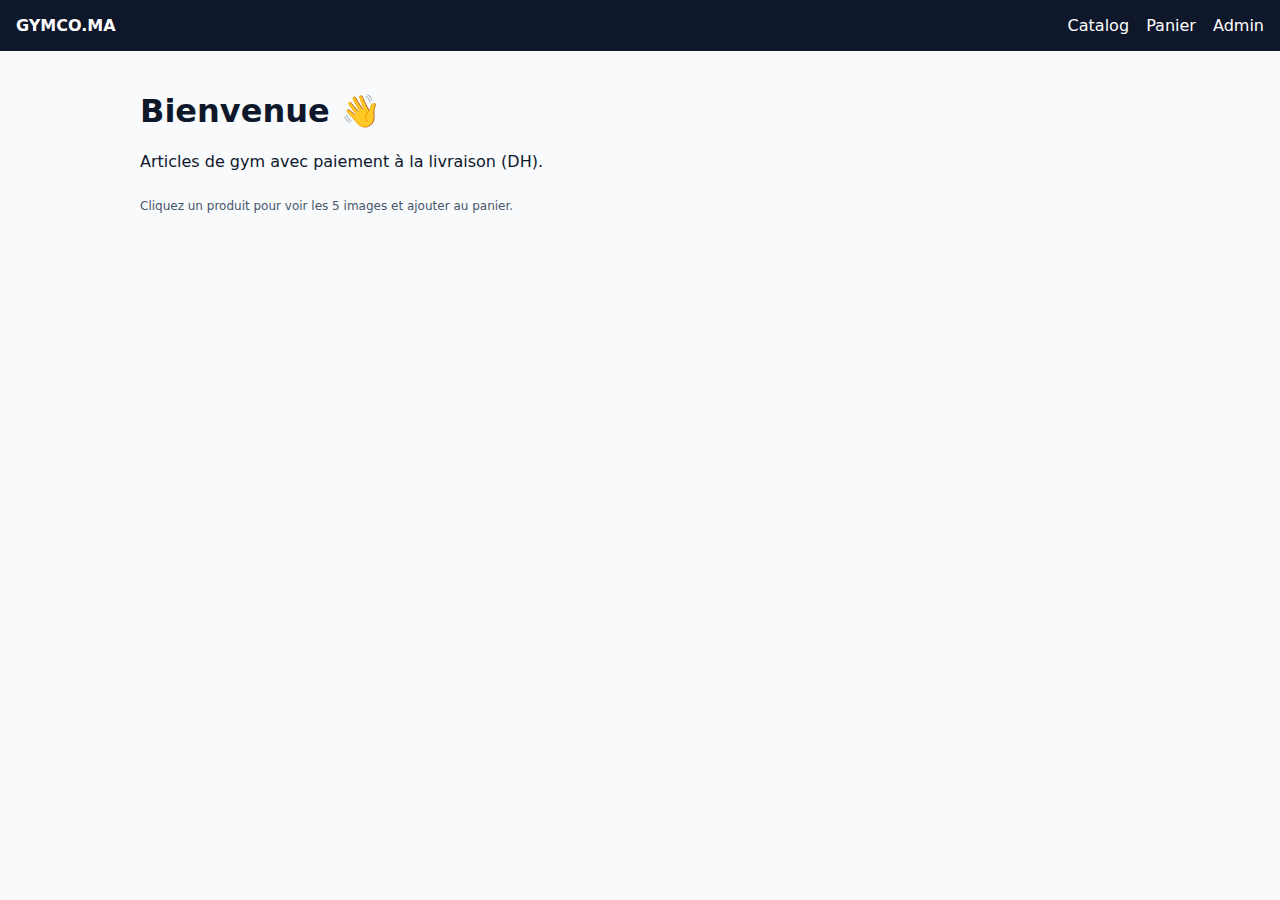
<file: index.html>
<!DOCTYPE html>
<html lang="fr">
<head>
  <meta charset="UTF-8">
  <meta name="viewport" content="width=device-width,initial-scale=1.0">
  <title>GymShop</title>
  <style>
    body { font-family: system-ui,-apple-system,Segoe UI,Roboto,Arial; margin:0; background:#f8fafc; color:#0f172a; }
    header { display:flex; justify-content:space-between; align-items:center; padding:16px; background:#0f172a; color:white; }
    .brand { font-weight:900; }
    nav a { color:white; margin-left:12px; text-decoration:none; }
    main { max-width:1000px; margin:0 auto; padding:20px; }
    .grid { display:grid; grid-template-columns:repeat(auto-fill,minmax(220px,1fr)); gap:16px; }
    .card { border:1px solid #e2e8f0; border-radius:12px; padding:12px; background:white; cursor:pointer }
    .price { font-weight:900; font-size:18px; }
    .small { font-size:12px; color:#64748b; }
    .img { height:160px; background:#e2e8f0; border-radius:10px; margin-bottom:8px; display:flex; align-items:center; justify-content:center; overflow:hidden }
    .img img { width:100%; height:100%; object-fit:cover }

    /* Modal */
    .modal { position:fixed; inset:0; background:rgba(2,6,23,.75); display:none; align-items:center; justify-content:center; padding:16px; z-index:50 }
    .modal.open { display:flex }
    .box { width:min(1000px,100%); background:#fff; color:#0f172a; border-radius:16px; overflow:hidden; display:grid; grid-template-columns:1.2fr 1fr; border:1px solid #e2e8f0 }
    @media (max-width:900px){ .box { grid-template-columns:1fr } }
    .gal { position:relative; padding:12px; border-right:1px solid #e2e8f0 }
    .hero { height:420px; background:#f1f5f9; border-radius:12px; border:1px solid #e2e8f0; display:flex; align-items:center; justify-content:center; overflow:hidden }
    .hero img { width:100%; height:100%; object-fit:contain }
    .thumbs { margin-top:8px; display:flex; gap:8px; overflow-x:auto; padding-bottom:8px }
    .thumbs img { width:80px; height:80px; border-radius:10px; border:1px solid #e2e8f0; object-fit:cover; opacity:.9; cursor:pointer }
    .thumbs img.active { outline:2px solid #22c55e; opacity:1 }
    .nav { position:absolute; inset:0; display:flex; align-items:center; justify-content:space-between; pointer-events:none }
    .nav button { pointer-events:auto; all:unset; cursor:pointer; background:#00000066; color:#fff; padding:8px 10px; border-radius:10px; margin:8px }

    .info { padding:16px; display:flex; flex-direction:column; gap:8px }
    .x { all:unset; cursor:pointer; position:absolute; top:8px; right:10px; background:#00000066; color:#fff; padding:8px 10px; border-radius:10px }
    .title { font-size:22px; font-weight:800; margin:0 }
    .sku { font-size:12px; color:#64748b }
    .priceBig { font-weight:900; font-size:24px }
    .btn { padding:10px 14px; border:1px solid #e2e8f0; border-radius:999px; background:#0f172a; color:#fff; cursor:pointer }
    .btn.secondary { background:#fff; color:#0f172a }
    .badges { display:flex; gap:8px; flex-wrap:wrap }
    .badge { border:1px solid #e2e8f0; border-radius:999px; padding:6px 10px; color:#475569; font-size:12px }
    .notice { font-size:12px; color:#475569 }
  </style>
</head>
<body>
  <header>
    <div class="brand">GYMCO.MA</div>
    <nav>
      <a href="#">Catalog</a>
      <a href="#">Panier</a>
      <a href="admin.html">Admin</a>
    </nav>
  </header>

  <main>
    <h1>Bienvenue 👋</h1>
    <p>Articles de gym avec paiement à la livraison (DH).</p>

    <!-- PRODUCTS GRID -->
    <div id="grid" class="grid"></div>
    <p class="notice">Cliquez un produit pour voir les 5 images et ajouter au panier.</p>
  </main>

  <!-- MODAL -->
  <div id="modal" class="modal" role="dialog" aria-modal="true" aria-label="Produit">
    <div class="box">
      <button class="x" id="closeModal" aria-label="Fermer">✕</button>

      <section class="gal">
        <div class="hero"><img id="heroImg" alt="Image produit" /></div>
        <div class="nav">
          <button id="prev" aria-label="Précédent">◀</button>
          <button id="next" aria-label="Suivant">▶</button>
        </div>
        <div class="thumbs" id="thumbs"></div>
      </section>

      <section class="info">
        <h2 class="title" id="mTitle"></h2>
        <div class="sku" id="mSku"></div>
        <div class="priceBig" id="mPrice"></div>
        <p id="mDesc"></p>
        <div class="badges">
          <span class="badge">Livraison 24–72h</span>
          <span class="badge">Retour 30 jours</span>
          <span class="badge">Paiement à la livraison</span>
        </div>
        <div style="display:flex;gap:8px;flex-wrap:wrap">
          <button class="btn" id="addToCart">Ajouter au panier</button>
          <button class="btn secondary" id="buyNow">Commander maintenant</button>
        </div>
        <div class="notice">Nous appelons pour confirmer avant expédition.</div>
      </section>
    </div>
  </div>

  <script>
    // -------- Load products from products.json --------
    let products = [];

    async function loadProducts(){
      try {
        const res = await fetch('products.json', { cache: 'no-store' });
        products = await res.json();
      } catch (e) {
        console.error('Failed to load products.json', e);
        products = [];
      }
    }

    // -------- Render grid (after load) --------
    async function renderGrid(){
      await loadProducts();
      const $grid = document.getElementById('grid');
      if (!products.length){
        $grid.innerHTML = '<p class="small">Aucun produit. Éditez <code>products.json</code>.</p>';
        return;
      }
      $grid.innerHTML = products.map(p => `
        <article class="card" data-id="${p.id}">
          <div class="img"><img src="${p.cover}" alt="${p.name}"></div>
          <div class="small">ID: ${p.id}</div>
          <div style="font-weight:700">${p.name}</div>
          <div class="price">${Number(p.price).toLocaleString('fr-MA')} ${p.currency || 'DH'}</div>
        </article>
      `).join('');
    }


    // -------- Cart (localStorage demo) --------
    function getCart(){ return JSON.parse(localStorage.getItem('cart')||'[]'); }
    function setCart(c){ localStorage.setItem('cart', JSON.stringify(c)); }
    function addItem(p){
      const cart = getCart();
      const ex = cart.find(x=>x.id===p.id);
      if (ex) ex.qty = (ex.qty||1)+1; else cart.push({ id:p.id, name:p.name, price:p.price, currency:p.currency, qty:1 });
      setCart(cart);
      alert('Ajouté au panier');
    }

    // -------- Render grid --------
    const $grid = document.getElementById('grid');
    $grid.innerHTML = products.map(p => `
      <article class="card" data-id="${p.id}">
        <div class="img"><img src="${p.cover}" alt="${p.name}"></div>
        <div class="small">ID: ${p.id}</div>
        <div style="font-weight:700">${p.name}</div>
        <div class="price">${p.price.toLocaleString('fr-MA')} ${p.currency}</div>
      </article>
    `).join('');

    // -------- Modal logic --------
    const $modal = document.getElementById('modal');
    const $heroImg = document.getElementById('heroImg');
    const $thumbs = document.getElementById('thumbs');
    const $mTitle = document.getElementById('mTitle');
    const $mSku = document.getElementById('mSku');
    const $mPrice = document.getElementById('mPrice');
    const $mDesc = document.getElementById('mDesc');
    const $close = document.getElementById('closeModal');
    const $add = document.getElementById('addToCart');
    const $buy = document.getElementById('buyNow');
    const $prev = document.getElementById('prev');
    const $next = document.getElementById('next');

    let current = null; // product
    let idx = 0;        // image index

    function openModal(p){
      current = p; idx = 0;
      $mTitle.textContent = p.name;
      $mSku.textContent = 'ID: ' + p.id;
      $mPrice.textContent = p.price.toLocaleString('fr-MA') + ' ' + p.currency;
      $mDesc.textContent = p.desc || '';
      renderGallery();
      $modal.classList.add('open');
      document.body.style.overflow = 'hidden';
    }
    function closeModal(){
      $modal.classList.remove('open');
      document.body.style.overflow = 'auto';
    }
    function renderGallery(){
      const imgs = current.images?.length ? current.images : [current.cover];
      idx = Math.max(0, Math.min(idx, imgs.length-1));
      $heroImg.src = imgs[idx];
      $heroImg.alt = `${current.name} – image ${idx+1}`;
      $thumbs.innerHTML = imgs.map((src,i)=>`<img src="${src}" alt="miniature ${i+1}" data-i="${i}" class="${i===idx?'active':''}">`).join('');
    }

    // open
    $grid.addEventListener('click', e=>{
      const card = e.target.closest('.card'); if (!card) return;
      const id = card.getAttribute('data-id');
      const p = products.find(x=>x.id===id);
      if (p) openModal(p);
    });
    // close
    $close.addEventListener('click', closeModal);
    $modal.addEventListener('click', e=>{ if (e.target === $modal) closeModal(); });
    document.addEventListener('keydown', e=>{ if (e.key==='Escape') closeModal(); });

    // thumbs
    $thumbs.addEventListener('click', e=>{
      const im = e.target.closest('img'); if (!im) return;
      idx = Number(im.dataset.i)||0; renderGallery();
    });

    // arrows
    $prev.addEventListener('click', ()=>{ idx = (idx-1+current.images.length)%current.images.length; renderGallery(); });
    $next.addEventListener('click', ()=>{ idx = (idx+1)%current.images.length; renderGallery(); });

    // swipe on hero (mobile)
    let startX=null;
    $heroImg.addEventListener('touchstart', e=>{ startX = e.touches[0].clientX; });
    $heroImg.addEventListener('touchend', e=>{
      if (startX===null) return; const dx = e.changedTouches[0].clientX - startX; startX=null;
      if (Math.abs(dx)<40) return; if (dx>0) $prev.click(); else $next.click();
    });

    // actions
    $add.addEventListener('click', ()=>{ if (current) addItem(current); });
    $buy.addEventListener('click', ()=>{ if (current) { addItem(current); alert('Passer à la commande (à faire)'); } });
  </script>
</body>
</html>
</file>
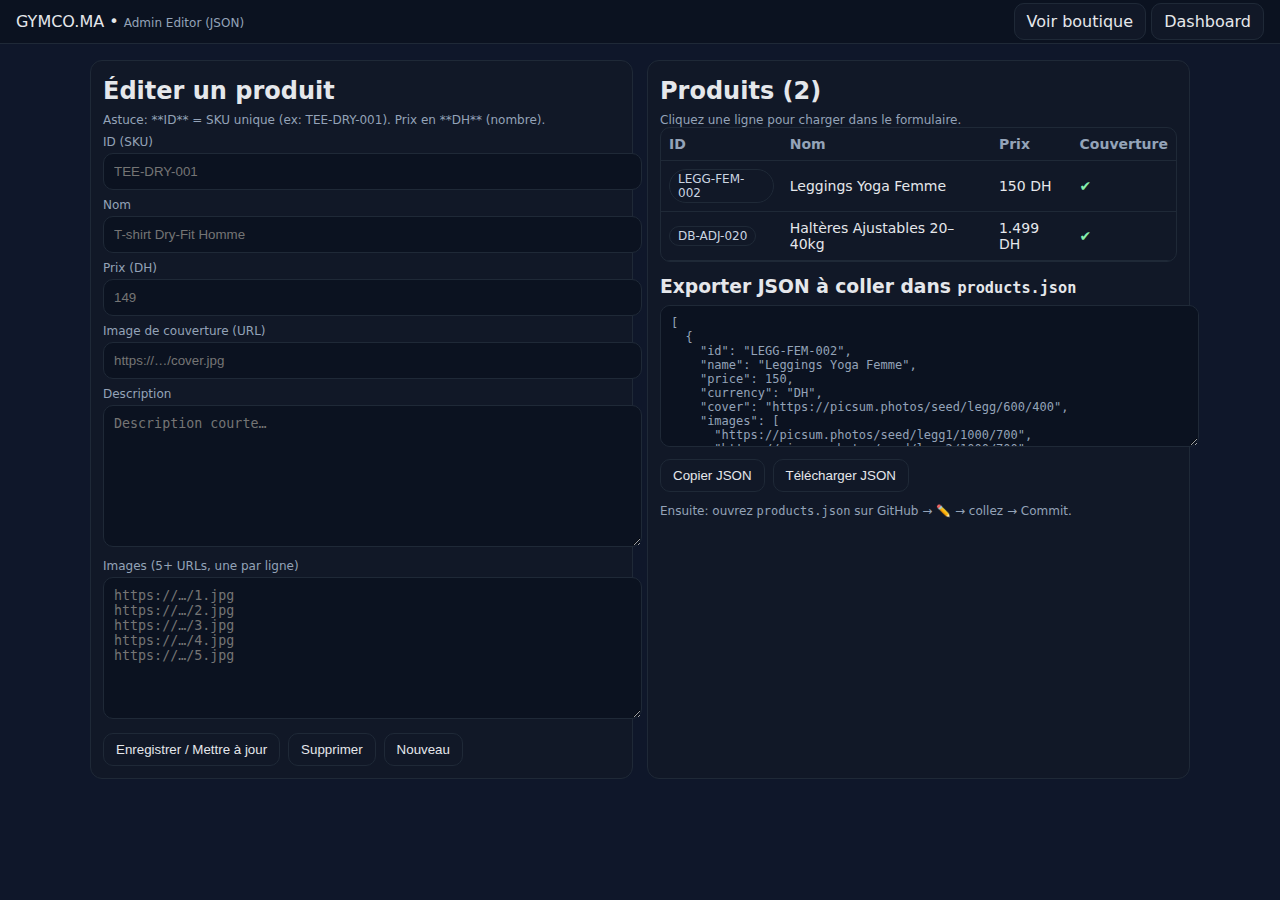
<file: admin-edit.html>
<!DOCTYPE html>
<html lang="fr">
<head>
  <meta charset="UTF-8" />
  <meta name="viewport" content="width=device-width,initial-scale=1.0" />
  <title>Admin Editor • GymShop</title>
  <style>
    body { font-family: system-ui,-apple-system,Segoe UI,Roboto,Arial; margin:0; background:#0f172a; color:#e5e7eb }
    header { display:flex; justify-content:space-between; align-items:center; padding:12px 16px; background:#0b1220; border-bottom:1px solid #1f2937 }
    a.btn, button.btn { padding:8px 12px; border:1px solid #1f2937; border-radius:10px; background:#111827; color:#e5e7eb; text-decoration:none; cursor:pointer }
    .wrap { max-width:1100px; margin:0 auto; padding:16px }
    .grid { display:grid; grid-template-columns:1fr 1fr; gap:14px }
    @media (max-width:900px){ .grid{ grid-template-columns:1fr } }
    .card { background:#111827; border:1px solid #1f2937; border-radius:12px; padding:12px }
    label { display:block; font-size:12px; color:#94a3b8; margin:8px 0 4px }
    input, textarea { width:100%; padding:10px; border-radius:10px; border:1px solid #1f2937; background:#0b1220; color:#e5e7eb }
    textarea { min-height:120px }
    table { width:100%; border-collapse:collapse; }
    th, td { border-bottom:1px solid #1f2937; padding:8px; font-size:14px }
    th { text-align:left; color:#94a3b8 }
    .row-actions button { margin-right:6px }
    .muted { color:#94a3b8; font-size:12px }
    .pill { display:inline-block; padding:2px 8px; border:1px solid #1f2937; border-radius:999px; font-size:12px; color:#cbd5e1 }
    .danger { background:#7f1d1d; border-color:#b91c1c }
    .ok { background:#166534; border-color:#16a34a }
    .good { color:#86efac }
  </style>
</head>
<body>
  <header>
    <div>GYMCO.MA • <span class="muted">Admin Editor (JSON)</span></div>
    <nav>
      <a class="btn" href="index.html">Voir boutique</a>
      <a class="btn" href="dashboard.html">Dashboard</a>
    </nav>
  </header>

  <div class="wrap">
    <div class="grid">
      <!-- Left: editor form -->
      <section class="card">
        <h2 style="margin:4px 0 8px">Éditer un produit</h2>
        <form id="form">
          <div class="muted">Astuce: **ID** = SKU unique (ex: TEE-DRY-001). Prix en **DH** (nombre).</div>
          <label>ID (SKU)</label>
          <input id="f_id" placeholder="TEE-DRY-001" required>
          <label>Nom</label>
          <input id="f_name" placeholder="T-shirt Dry-Fit Homme" required>
          <label>Prix (DH)</label>
          <input id="f_price" type="number" min="0" step="1" placeholder="149" required>
          <label>Image de couverture (URL)</label>
          <input id="f_cover" placeholder="https://…/cover.jpg">
          <label>Description</label>
          <textarea id="f_desc" placeholder="Description courte…"></textarea>
          <label>Images (5+ URLs, une par ligne)</label>
          <textarea id="f_images" placeholder="https://…/1.jpg
https://…/2.jpg
https://…/3.jpg
https://…/4.jpg
https://…/5.jpg"></textarea>
          <div style="display:flex;gap:8px;margin-top:10px">
            <button class="btn ok" type="submit">Enregistrer / Mettre à jour</button>
            <button class="btn danger" type="button" id="btnDelete">Supprimer</button>
            <button class="btn" type="button" id="btnReset">Nouveau</button>
          </div>
          <div class="muted" id="msg"></div>
        </form>
      </section>

      <!-- Right: products table + export -->
      <section class="card">
        <h2 style="margin:4px 0 8px">Produits (<span id="count">0</span>)</h2>
        <div class="muted">Cliquez une ligne pour charger dans le formulaire.</div>
        <div style="max-height:360px; overflow:auto; border:1px solid #1f2937; border-radius:10px">
          <table id="table">
            <thead>
              <tr><th>ID</th><th>Nom</th><th>Prix</th><th>Couverture</th></tr>
            </thead>
            <tbody></tbody>
          </table>
        </div>

        <h3 style="margin:14px 0 8px">Exporter JSON à coller dans <code>products.json</code></h3>
        <textarea id="out" class="muted" readonly></textarea>
        <div style="display:flex;gap:8px;margin-top:8px">
          <button class="btn" id="btnCopy">Copier JSON</button>
          <button class="btn" id="btnDownload">Télécharger JSON</button>
        </div>
        <p class="muted">Ensuite: ouvrez <code>products.json</code> sur GitHub → ✏️ → collez → Commit.</p>
      </section>
    </div>
  </div>

  <script>
    // ---- State ----
    let products = [];

    async function loadProducts(){
      try {
        const res = await fetch('products.json', { cache: 'no-store' });
        products = await res.json();
      } catch (e) {
        products = [];
      }
    }

    function toMoney(n){ return Number(n||0).toLocaleString('fr-MA') + ' DH'; }

    function renderTable(){
      const tbody = document.querySelector('#table tbody');
      tbody.innerHTML = products.map(p => `
        <tr data-id="${p.id}">
          <td><span class="pill">${p.id}</span></td>
          <td>${p.name || ''}</td>
          <td>${toMoney(p.price)}</td>
          <td>${p.cover ? '<span class="good">✔</span>' : '—'}</td>
        </tr>
      `).join('');
      document.getElementById('count').textContent = products.length;
    }

    function setForm(p){
      document.getElementById('f_id').value = p?.id || '';
      document.getElementById('f_name').value = p?.name || '';
      document.getElementById('f_price').value = p?.price ?? '';
      document.getElementById('f_cover').value = p?.cover || '';
      document.getElementById('f_desc').value = p?.desc || '';
      document.getElementById('f_images').value = (p?.images || []).join('\n');
      document.getElementById('msg').textContent = '';
    }

    function getForm(){
      const id = document.getElementById('f_id').value.trim();
      const name = document.getElementById('f_name').value.trim();
      const price = Number(document.getElementById('f_price').value);
      const cover = document.getElementById('f_cover').value.trim();
      const desc = document.getElementById('f_desc').value.trim();
      const images = document.getElementById('f_images').value
        .split('\n').map(s=>s.trim()).filter(Boolean);

      return { id, name, price, currency:'DH', cover, images, desc };
    }

    function upsertProduct(p){
      const i = products.findIndex(x=>x.id === p.id);
      if (i >= 0) products[i] = p; else products.unshift(p);
    }

    function deleteProduct(id){
      products = products.filter(x => x.id !== id);
    }

    function exportJSON(){
      return JSON.stringify(products, null, 2);
    }

    function refreshOutput(){
      document.getElementById('out').value = exportJSON();
      renderTable();
    }

    // ---- Events ----
    document.getElementById('table').addEventListener('click', e=>{
      const tr = e.target.closest('tr'); if (!tr) return;
      const id = tr.getAttribute('data-id');
      const p = products.find(x=>x.id === id);
      if (p) setForm(p);
    });

    document.getElementById('form').addEventListener('submit', (e)=>{
      e.preventDefault();
      const p = getForm();
      if (!p.id) { alert('ID (SKU) requis'); return; }
      if (!p.name) { alert('Nom requis'); return; }
      if (!(p.images && p.images.length >= 5)) {
        if (!confirm('Moins de 5 images. Continuer ?')) return;
      }
      upsertProduct(p);
      setForm(p);
      refreshOutput();
      document.getElementById('msg').textContent = '✅ Enregistré dans l’éditeur (copiez le JSON ci-dessous).';
    });

    document.getElementById('btnDelete').addEventListener('click', ()=>{
      const id = document.getElementById('f_id').value.trim();
      if (!id) return;
      if (confirm('Supprimer ce produit ?')) {
        deleteProduct(id);
        setForm({});
        refreshOutput();
      }
    });

    document.getElementById('btnReset').addEventListener('click', ()=> setForm({}));

    document.getElementById('btnCopy').addEventListener('click', async ()=>{
      try {
        await navigator.clipboard.writeText(exportJSON());
        alert('JSON copié. Ouvrez products.json sur GitHub et collez.');
      } catch (e) {
        alert('Copie échouée. Sélectionnez manuellement le texte et copiez.');
      }
    });

    document.getElementById('btnDownload').addEventListener('click', ()=>{
      const blob = new Blob([exportJSON()], { type:'application/json' });
      const a = document.createElement('a');
      a.href = URL.createObjectURL(blob);
      a.download = 'products.json';
      a.click();
    });

    // ---- Init ----
    (async function init(){
      await loadProducts();
      renderTable();
      refreshOutput();
    })();
  </script>
</body>
</html>
</file>
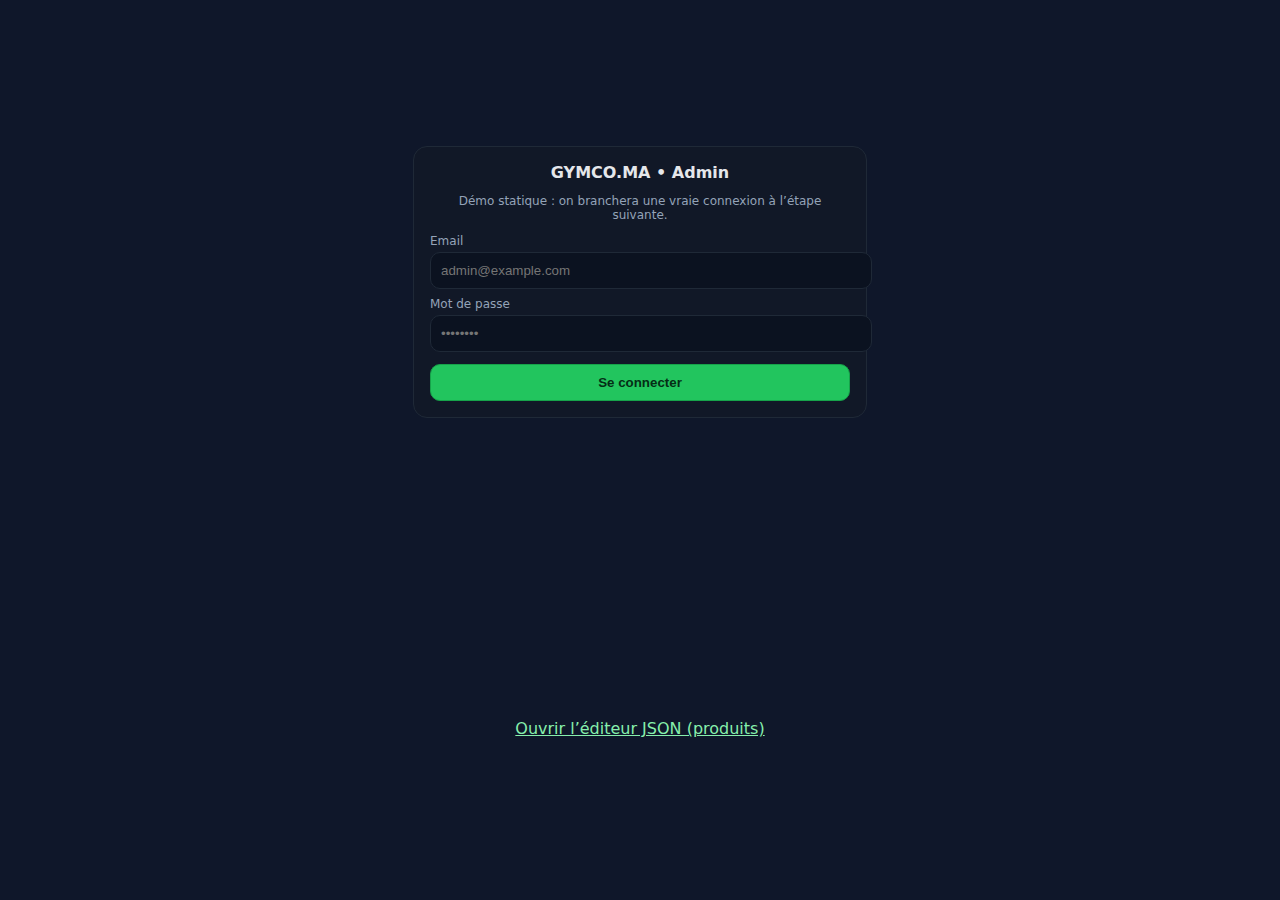
<file: admin.html>
<!DOCTYPE html>
<html lang="fr">
<head>
  <meta charset="UTF-8">
  <meta name="viewport" content="width=device-width,initial-scale=1.0">
  <title>Admin • GymShop</title>
  <style>
    body { font-family: system-ui,-apple-system,Segoe UI,Roboto,Arial; margin:0; background:#0f172a; color:#e5e7eb; display:grid; place-items:center; height:100dvh }
    .card { width:min(420px,94%); background:#111827; border:1px solid #1f2937; border-radius:14px; padding:16px }
    label { display:block; font-size:12px; color:#94a3b8; margin:8px 0 4px }
    input { width:100%; padding:10px; border-radius:10px; border:1px solid #1f2937; background:#0b1220; color:#e5e7eb }
    button { width:100%; margin-top:12px; padding:10px; border-radius:10px; border:1px solid #16a34a; background:#22c55e; color:#052e16; font-weight:800; cursor:pointer }
    .brand { text-align:center; font-weight:900; margin-bottom:8px }
    .note { font-size:12px; color:#94a3b8; text-align:center }
  </style>
</head>
<body>
  <div class="card">
    <div class="brand">GYMCO.MA • Admin</div>
    <p class="note">Démo statique : on branchera une vraie connexion à l’étape suivante.</p>
    <label>Email</label>
    <input id="email" placeholder="admin@example.com" />
    <label>Mot de passe</label>
    <input id="pass" type="password" placeholder="••••••••" />
    <button id="login">Se connecter</button>
  </div>

  <script>
    // DEMO ONLY: accept any email+pass and redirect to a placeholder dashboard
    document.getElementById('login').addEventListener('click', ()=>{
      const email = document.getElementById('email').value.trim();
      const pass  = document.getElementById('pass').value.trim();
      if(!email || !pass) { alert('Entrez email et mot de passe'); return; }
      location.href = 'dashboard.html';
    });
  </script>
  <p style="text-align:center;margin-top:10px">
  <a href="admin-edit.html" style="color:#86efac">Ouvrir l’éditeur JSON (produits)</a>
</p>
</body>
</html>
</file>
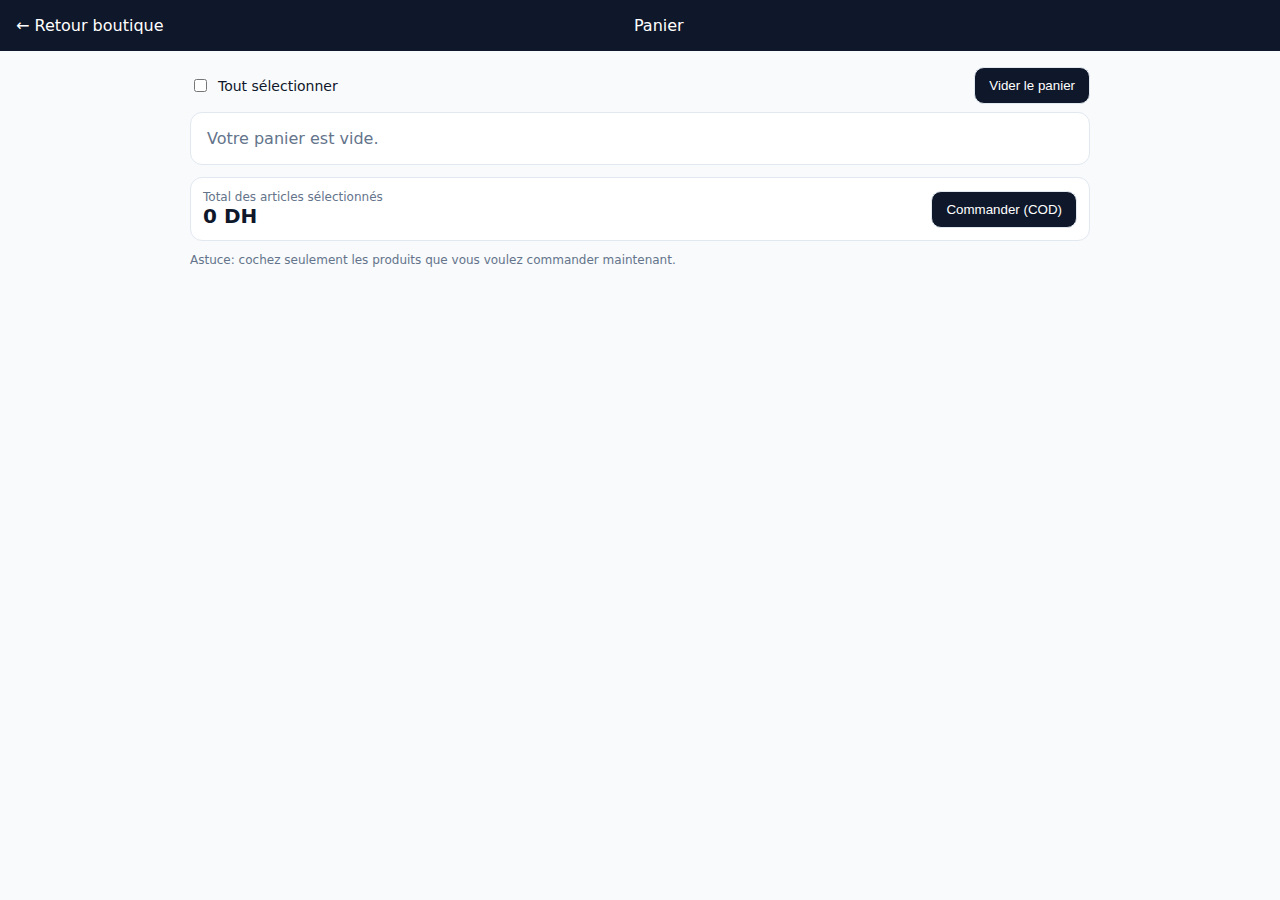
<file: cart.html>
<!DOCTYPE html>
<html lang="fr">
<head>
  <meta charset="UTF-8">
  <meta name="viewport" content="width=device-width,initial-scale=1.0">
  <title>Panier • GymShop</title>
  <style>
    body { font-family: system-ui,-apple-system,Segoe UI,Roboto,Arial; margin:0; background:#f8fafc; color:#0f172a }
    header { display:flex; justify-content:space-between; align-items:center; padding:16px; background:#0f172a; color:#fff }
    header a { color:#fff; text-decoration:none }
    main { max-width:900px; margin:0 auto; padding:16px }
    .list { border:1px solid #e2e8f0; border-radius:12px; background:#fff; overflow:hidden }
    .row { display:grid; grid-template-columns:28px 1fr auto auto 30px; gap:10px; align-items:center; padding:10px 12px; border-bottom:1px solid #e2e8f0 }
    .row:last-child { border-bottom:none }
    .img { width:48px; height:48px; border:1px solid #e2e8f0; border-radius:8px; overflow:hidden; background:#f1f5f9; display:flex; align-items:center; justify-content:center; margin-right:8px }
    .img img { width:100%; height:100%; object-fit:cover }
    .name { font-weight:700; font-size:14px }
    .id { font-size:12px; color:#64748b }
    .price { font-weight:900 }
    .qty { display:flex; align-items:center; gap:6px }
    .qty button { width:26px; height:26px; border-radius:8px; border:1px solid #e2e8f0; background:#fff; cursor:pointer }
    .del { all:unset; cursor:pointer; color:#ef4444; text-align:center }
    .topbar { display:flex; justify-content:space-between; align-items:center; margin-bottom:8px }
    .selectall { display:flex; align-items:center; gap:8px; font-size:14px }
    .empty { padding:16px; color:#64748b }
    .totalbar { position:sticky; bottom:0; background:#fff; border:1px solid #e2e8f0; border-radius:12px; margin-top:12px; padding:12px; display:flex; justify-content:space-between; align-items:center }
    .btn { padding:10px 14px; border:1px solid #e2e8f0; border-radius:10px; background:#0f172a; color:#fff; cursor:pointer }
    .muted { color:#64748b; font-size:12px }
  </style>
</head>
<body>
  <header>
    <a href="index.html">← Retour boutique</a>
    <div>Panier</div>
    <div style="width:110px"></div>
  </header>

  <main>
    <div class="topbar">
      <label class="selectall">
        <input type="checkbox" id="checkAll">
        <span>Tout sélectionner</span>
      </label>
      <button class="btn" id="clearCart">Vider le panier</button>
    </div>

    <div id="list" class="list"></div>

    <div class="totalbar">
      <div>
        <div class="muted">Total des articles sélectionnés</div>
        <div id="total" style="font-weight:900; font-size:20px">0 DH</div>
      </div>
      <button class="btn" id="checkout">Commander (COD)</button>
    </div>

    <p class="muted">Astuce: cochez seulement les produits que vous voulez commander maintenant.</p>
  </main>

  <script>
    // --- LocalStorage helpers ---
    function getCart(){ return JSON.parse(localStorage.getItem('cart')||'[]'); }
    function setCart(c){ localStorage.setItem('cart', JSON.stringify(c)); }

    // --- State ---
    let items = getCart(); // [{id, name, price, currency, qty, cover}]
    const currency = 'DH';

    const $list = document.getElementById('list');
    const $total = document.getElementById('total');
    const $checkAll = document.getElementById('checkAll');

    function money(n){ return Number(n||0).toLocaleString('fr-MA') + ' ' + currency; }

    function render(){
      items = getCart();
      if (!items.length){
        $list.innerHTML = '<div class="empty">Votre panier est vide.</div>';
        $checkAll.checked = false;
        updateTotal();
        return;
      }
      $list.innerHTML = items.map((p, i) => `
        <div class="row" data-i="${i}">
          <input type="checkbox" class="chk" ${p.checked ? 'checked':''} />
          <div style="display:flex; align-items:center;">
            <div class="img">${p.cover?`<img src="${p.cover}" alt="${p.name}">`:'—'}</div>
            <div>
              <div class="name">${p.name}</div>
              <div class="id">ID: ${p.id}</div>
            </div>
          </div>
          <div class="qty">
            <button class="minus">−</button>
            <span>${p.qty||1}</span>
            <button class="plus">+</button>
          </div>
          <div class="price">${money((p.qty||1)*p.price)}</div>
          <button class="del" title="Supprimer">✕</button>
        </div>
      `).join('');
      syncCheckAll();
      updateTotal();
    }

    function syncCheckAll(){
      const chks = Array.from(document.querySelectorAll('.chk'));
      if (!chks.length) { $checkAll.checked = false; return; }
      $checkAll.checked = chks.every(c => c.checked);
    }

    function updateTotal(){
      const selected = items.filter((p, i) => {
        const row = document.querySelector(`.row[data-i="${i}"] .chk`);
        return row && row.checked;
      });
      const sum = selected.reduce((a,b)=> a + (b.price * (b.qty||1)), 0);
      $total.textContent = money(sum);
    }

    // --- Events ---
    $list.addEventListener('click', (e)=>{
      const row = e.target.closest('.row'); if (!row) return;
      const i = Number(row.getAttribute('data-i'));
      const it = items[i];

      if (e.target.classList.contains('plus')){
        it.qty = (it.qty||1) + 1;
        setCart(items); render(); return;
      }
      if (e.target.classList.contains('minus')){
        it.qty = Math.max(1, (it.qty||1) - 1);
        setCart(items); render(); return;
      }
      if (e.target.classList.contains('del')){
        items.splice(i,1);
        setCart(items); render(); return;
      }
    });

    // checkbox changes (row + select all)
    $list.addEventListener('change', (e)=>{
      if (e.target.classList.contains('chk')){
        updateTotal();
        syncCheckAll();
      }
    });
    $checkAll.addEventListener('change', ()=>{
      document.querySelectorAll('.chk').forEach(ch => ch.checked = $checkAll.checked);
      updateTotal();
    });

    // clear & checkout
    document.getElementById('clearCart').addEventListener('click', ()=>{
      if (confirm('Vider tout le panier ?')){
        setCart([]); render();
      }
    });
    document.getElementById('checkout').addEventListener('click', ()=>{
      const selected = items.filter((p, i) => {
        const row = document.querySelector(`.row[data-i="${i}"] .chk`);
        return row && row.checked;
      });
      if (!selected.length){ alert('Sélectionnez au moins un article.'); return; }
      alert('Checkout COD (à faire ensuite).');
    });

    // init
    render();
  </script>
</body>
</html>
</file>
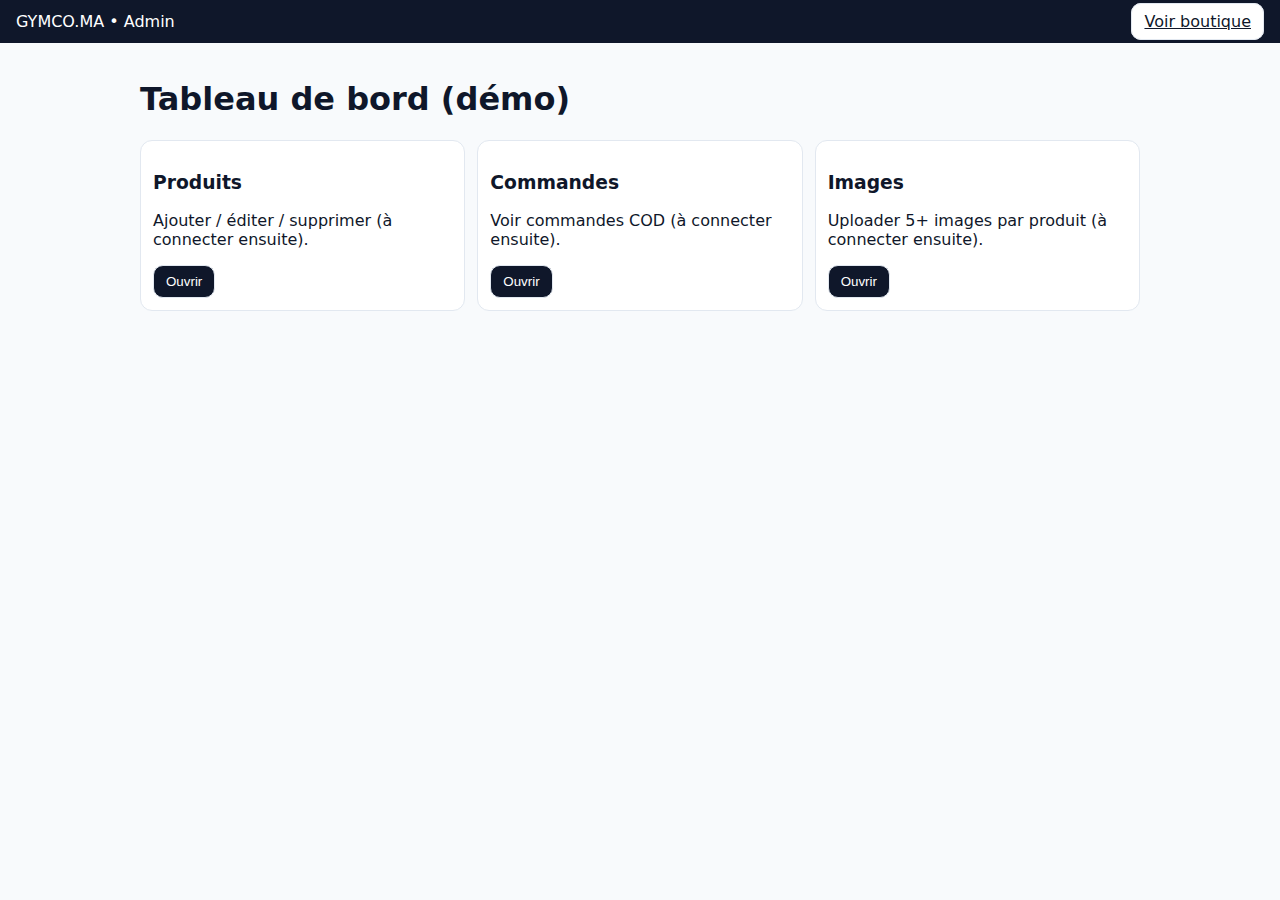
<file: dashboard.html>
<!DOCTYPE html>
<html lang="fr">
<head>
  <meta charset="UTF-8">
  <meta name="viewport" content="width=device-width,initial-scale=1.0">
  <title>Dashboard • Admin</title>
  <style>
    body { font-family: system-ui,-apple-system,Segoe UI,Roboto,Arial; margin:0; background:#f8fafc; color:#0f172a }
    header { display:flex; justify-content:space-between; align-items:center; padding:12px 16px; background:#0f172a; color:#fff }
    .container { max-width:1000px; margin:0 auto; padding:16px }
    .grid { display:grid; gap:12px; grid-template-columns:repeat(auto-fill,minmax(260px,1fr)) }
    .card { border:1px solid #e2e8f0; border-radius:12px; padding:12px; background:#fff }
    .btn { padding:8px 12px; border:1px solid #e2e8f0; border-radius:10px; background:#0f172a; color:#fff; cursor:pointer }
    .btn.secondary { background:#fff; color:#0f172a }
  </style>
</head>
<body>
  <header>
    <div>GYMCO.MA • Admin</div>
    <nav>
      <a href="index.html" class="btn secondary">Voir boutique</a>
    </nav>
  </header>

  <div class="container">
    <h1>Tableau de bord (démo)</h1>
    <div class="grid">
      <div class="card">
        <h3>Produits</h3>
        <p>Ajouter / éditer / supprimer (à connecter ensuite).</p>
        <button class="btn" onclick="alert('À faire: page produits admin')">Ouvrir</button>
      </div>
      <div class="card">
        <h3>Commandes</h3>
        <p>Voir commandes COD (à connecter ensuite).</p>
        <button class="btn" onclick="alert('À faire: page commandes admin')">Ouvrir</button>
      </div>
      <div class="card">
        <h3>Images</h3>
        <p>Uploader 5+ images par produit (à connecter ensuite).</p>
<button class="btn" onclick="location.href='admin-edit.html'">Ouvrir</button>
      </div>
    </div>
  </div>
</body>
</html>
</file>
